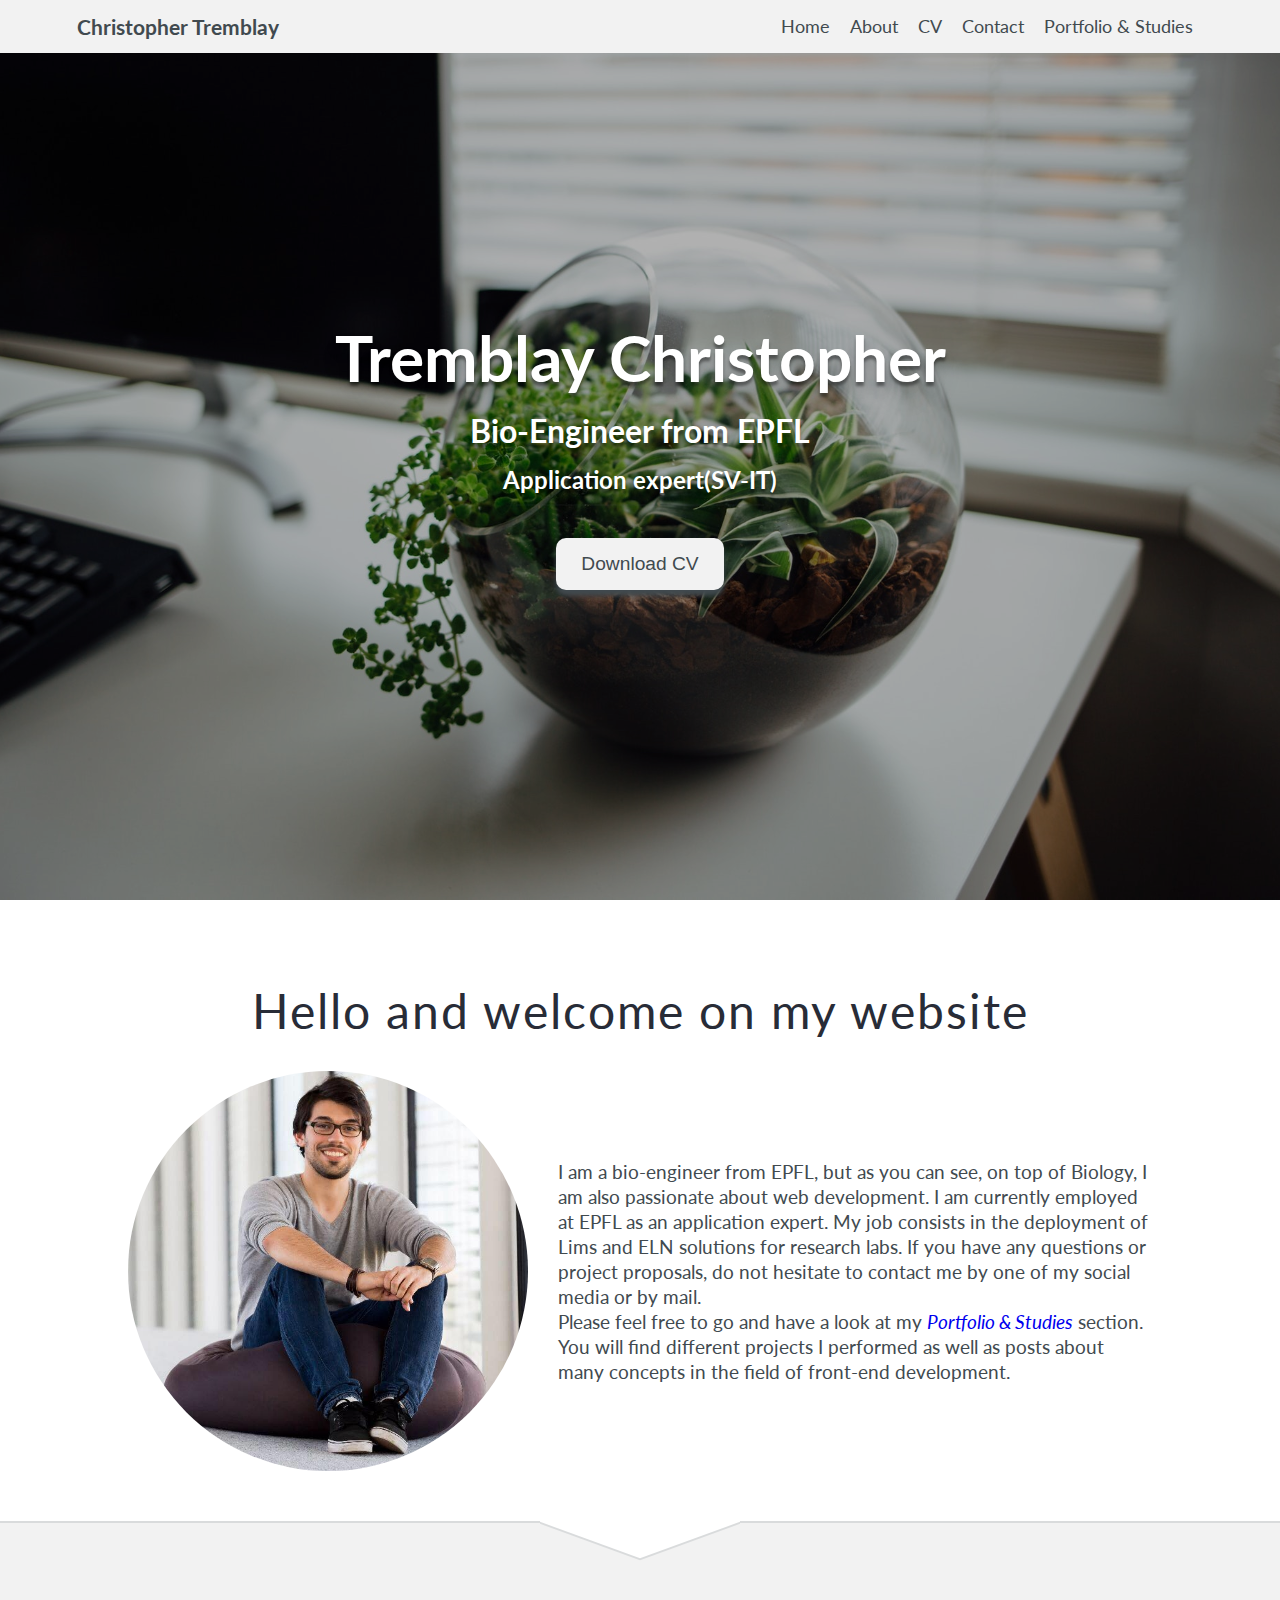
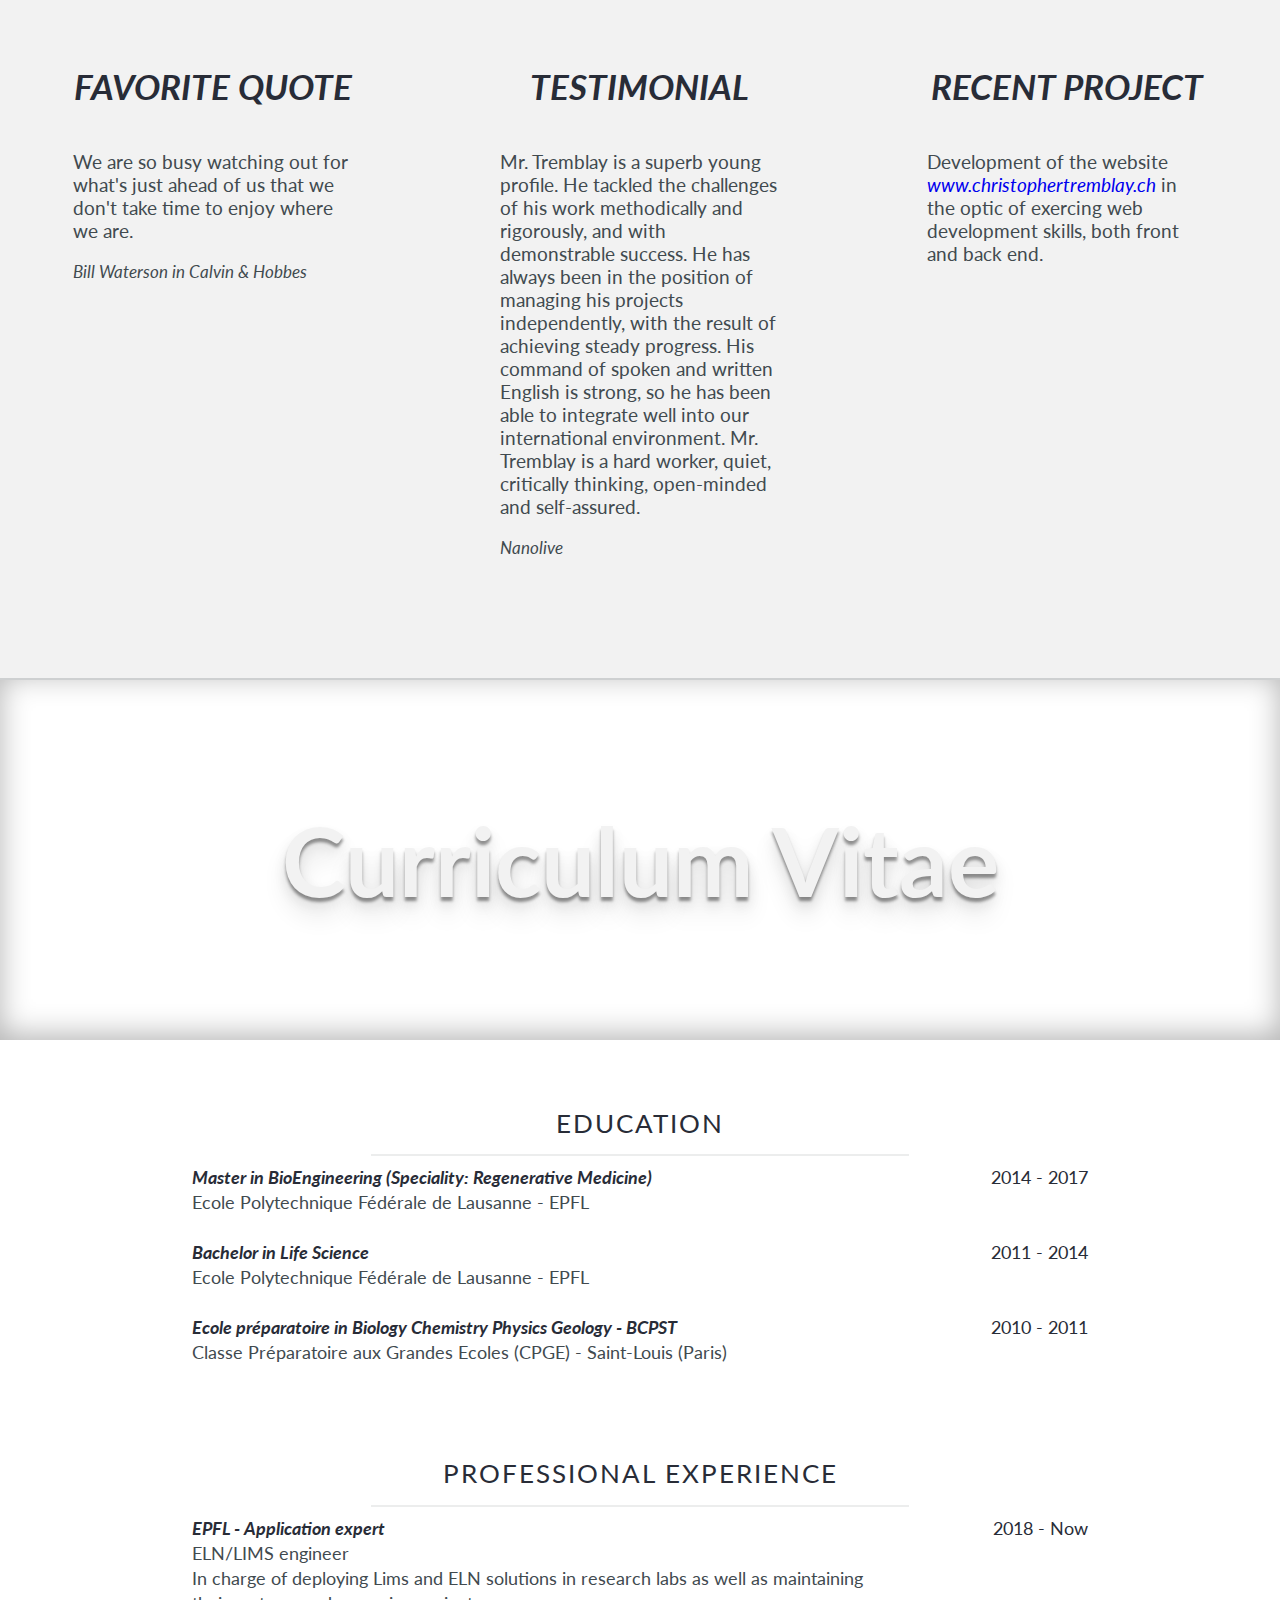
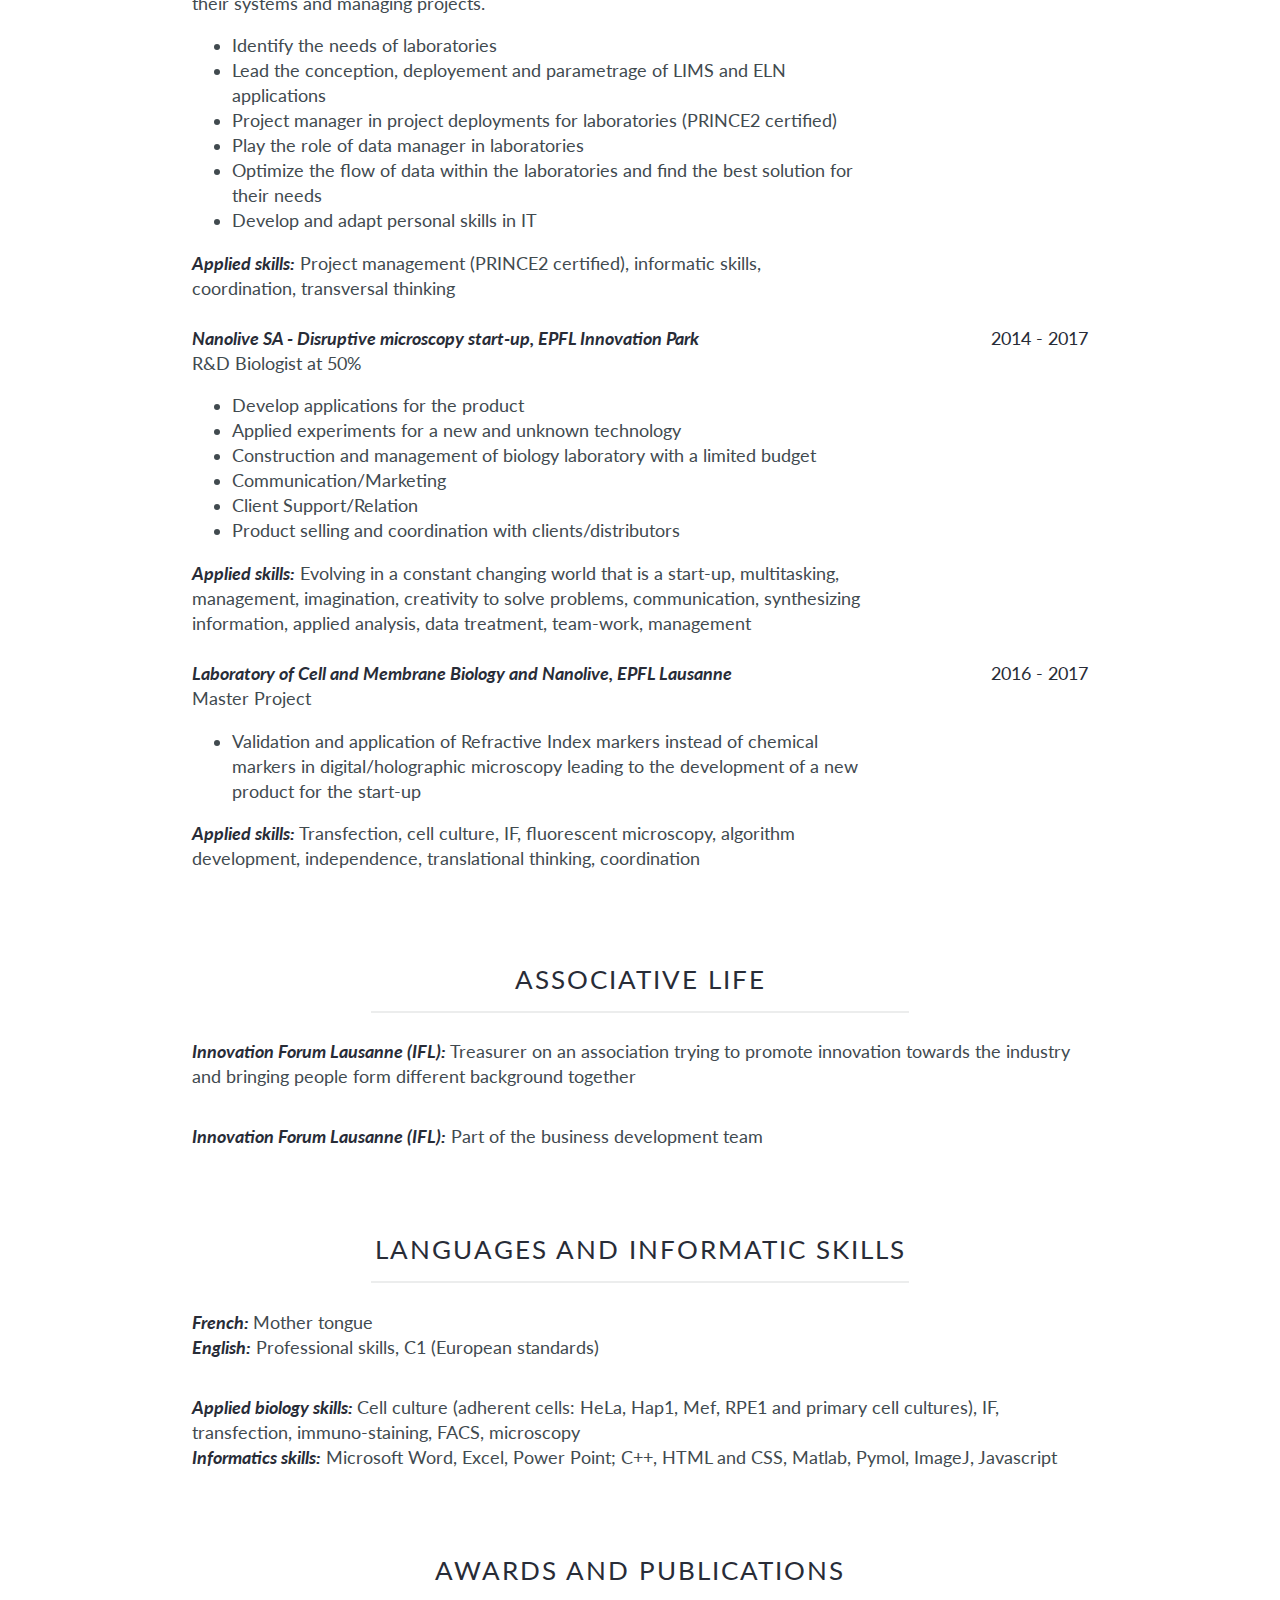
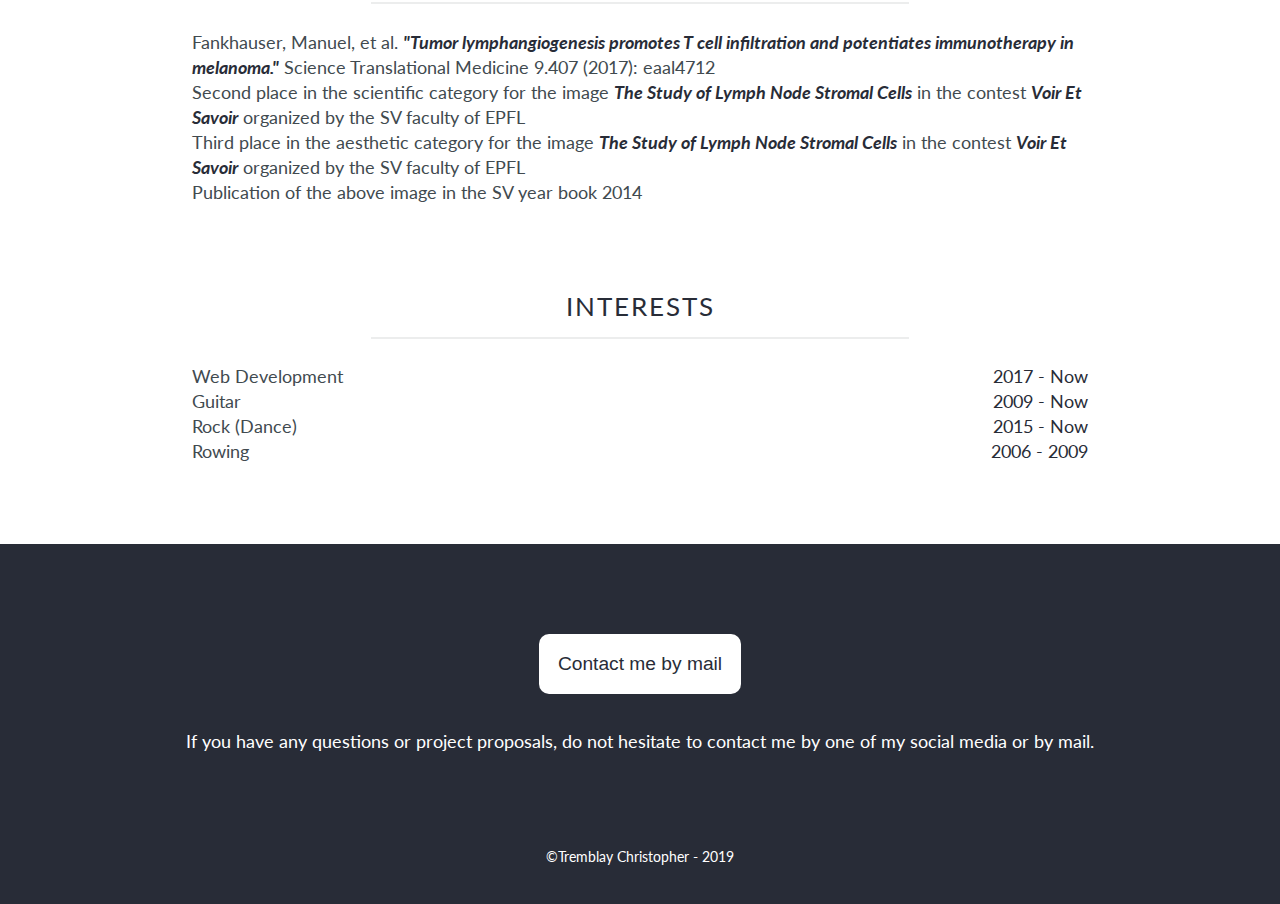
<file: index.html>
<!DOCTYPE html>
<html>
<head>
	<meta name="viewport" content="width=device-width, initial-scale=1">
    <title>Christopher Tremblay</title>
    <link rel="icon" type="image/gif/png" href="assets/images/ct.png">
    <link rel="stylesheet" type="text/css" href="assets/css/header.css">
    <link rel="stylesheet" type="text/css" href="assets/css/index.css">
    <link rel="stylesheet" type="text/css" href="assets/css/footer.css">
    <link href="https://fonts.googleapis.com/css?family=Lato:400,700" rel="stylesheet">
    <link rel="stylesheet" href="https://use.fontawesome.com/releases/v5.2.0/css/all.css" integrity="sha384-hWVjflwFxL6sNzntih27bfxkr27PmbbK/iSvJ+a4+0owXq79v+lsFkW54bOGbiDQ" crossorigin="anonymous">
</head>

<body>
	<header>
		<h2><a class="navLinks" href="#home">Christopher Tremblay</a></h2>
		<nav>
			<ul>
				<li><a class="navLinks" href="#home">Home</a></li>
				<li><a class="navLinks" href="#about">About</a></li>
				<li><a class="navLinks" href="#CV">CV</a></li>
				<li><a class="navLinks" href="#contact">Contact</a></li>
				<li><a class="navLinks" href="#">Portfolio &#38; Studies</a></li>
			</ul>
		</nav>
	</header>

	<section id="home" class="hero">
		<div class="presentation containerColumns" style="background-image:url(assets/images/home_photo.jpg);">
			<div class="presentationText">
				<h1>Tremblay Christopher</h1>
				<h2>Bio-Engineer from EPFL</h2>
				<h4>Application expert(SV-IT)</h4>
				<hr>
			</div>
			<form method="get" action="assets/CV/cv_christopher_tremblay.pdf">
				<button type="submit">Download CV</button>
			</form>
		</div>
	</section>

	<section id="about" class="welcomeMessage sectionText">
		<h1>Hello and welcome on my website</h1>
		<div class="bioPresentation">
			<div class="bioPicture"> </div>
			<p class="bioText">
				I am a bio-engineer from EPFL, but as you can see, on top of Biology, I am also passionate about web development. I am currently employed at EPFL as an application expert. My job consists in the deployment of Lims and ELN solutions for research labs. If you have any questions or project proposals, do not hesitate to contact me by one of my social media or by mail.<br/>
				Please feel free to go and have a look at my <a href="#">Portfolio &#38; Studies</a> section. You will find different projects I performed as well as posts about many concepts in the field of front-end development.
			</p>
		</div>
	</section>

	<section class="wrapperTFA sectionText">
		<div class="TFA favoriteQuote">
			<h1>Favorite quote</h1>
			<p>We are so busy watching out for what's just ahead of us that we don't take time to enjoy where we are.</p>
			<span class="author">Bill Waterson in Calvin &amp; Hobbes</span>
		</div>

		<div class="TFA testimonial">
			<h1>Testimonial</h1>
			<p>Mr. Tremblay is a superb young profile. He tackled the challenges of his work methodically and rigorously, and with demonstrable success. He has always been in the position of managing his projects independently, with the result of achieving steady progress. His command of spoken and written English is strong, so he has been able to integrate well into our international environment. Mr. Tremblay is a hard worker, quiet, critically thinking, open-minded and self-assured.</p>
			<span class="author">Nanolive</span>
		</div>

		<div class="TFA recentProject">
			<h1>Recent project</h1>
			<p>Development of the website <a href="http://www.christophertremblay.ch">www.christophertremblay.ch</a> in the optic of exercing web development skills, both front and back end.</p>
		</div>
	</section>

	<section id="CV" class="wrapperCV">
		<div class="headerCV"> 
			<div class="CV_header"><h1>Curriculum Vitae</h1></div>
		</div>

		<div class="CV_section">
			<h1>EDUCATION</h1>
			<hr>
			<div class="CV_wrapperTimeline">
				<div class="timeline">
					<p>
					<span class="emphasizeCV">Master in BioEngineering (Speciality: Regenerative Medicine)</span><br/>
					Ecole Polytechnique F&eacute;d&eacute;rale de Lausanne - EPFL
					</p>
					<div class="CV_date">
						2014 - 2017
					</div>
				</div>
				<div class="timeline">
					<p>
					<span class="emphasizeCV">Bachelor in Life Science</span><br/>
					Ecole Polytechnique F&eacute;d&eacute;rale de Lausanne - EPFL
					</p>
					<div class="CV_date">
						2011 - 2014
					</div>
				</div>
				<div class="timeline">
					<p>
					<span class="emphasizeCV">Ecole pr&eacute;paratoire in Biology Chemistry Physics Geology - BCPST</span><br/>
					Classe Pr&eacute;paratoire aux Grandes Ecoles (CPGE) - Saint-Louis (Paris)
					</p>
					<div class="CV_date">
						2010 - 2011
					</div>
				</div>
			</div>
		</div>

		<div class="CV_section">
			<h1>PROFESSIONAL EXPERIENCE</h1>
			<hr>
			<div class="CV_wrapperTimeline">
				<div class="timeline">
					<div class="professionalExperience">
						<p>
						<span class="emphasizeCV">EPFL - Application expert</span><br/>
						ELN/LIMS engineer
						</p>
						<p>In charge of deploying Lims and ELN solutions in research labs as well as maintaining their systems and managing projects.</p>
						<ul>
							<li>Identify the needs of laboratories</li>
							<li>Lead the conception, deployement and parametrage of LIMS and ELN applications</li>
							<li>Project manager in project deployments for laboratories (PRINCE2 certified)</li>
							<li>Play the role of data manager in laboratories</li>
							<li>Optimize the flow of data within the laboratories and find the best solution for their needs</li>
							<li>Develop and adapt personal skills in IT</li>
						</ul>
						<p><span class="emphasizeCV">Applied skills:</span> Project management (PRINCE2 certified), informatic skills, coordination, transversal thinking</p>
					</div>
					<div class="CV_date">
						2018 - Now
					</div>
				</div>
				<div class="timeline">
					<div class="professionalExperience">
						<p>
						<span class="emphasizeCV">Nanolive SA - Disruptive microscopy start-up, EPFL Innovation Park </span><br/>
						R&amp;D Biologist at 50%
						</p>
						<ul>
							<li>Develop applications for the product</li>
							<li>Applied experiments for a new and unknown technology</li>
							<li>Construction and management of biology laboratory with a limited budget</li>
							<li>Communication/Marketing</li>
							<li>Client Support/Relation</li>
							<li>Product selling and coordination with clients/distributors</li>
						</ul>
						<p><span class="emphasizeCV">Applied skills:</span> Evolving in a constant changing world that is a start-up, multitasking, management, imagination, creativity to solve problems, communication, synthesizing information, applied analysis, data treatment, team-work, management</p>
					</div>	
					<div class="CV_date">
						2014 - 2017
					</div>
				</div>
				<div class="timeline">
					<div class="professionalExperience">
						<p>
						<span class="emphasizeCV">Laboratory of Cell and Membrane Biology and Nanolive, EPFL Lausanne</span><br/>
						Master Project
						</p>
						<ul>
							<li>Validation and application of Refractive Index markers instead of chemical markers in digital/holographic microscopy leading to the development of a new product for the start-up</li>
						</ul>
						<p><span class="emphasizeCV">Applied skills:</span> Transfection, cell culture, IF, fluorescent microscopy, algorithm development, independence, translational thinking, coordination</p>
					</div>	
					<div class="CV_date">
						2016 - 2017
					</div>
				</div>
			</div>
		</div>

		<div class="CV_section">
			<h1>ASSOCIATIVE LIFE</h1>
			<hr>
			<p><span class="emphasizeCV">Innovation Forum Lausanne (IFL):</span> Treasurer on an association trying to promote innovation towards the industry and bringing people form different background together</p>
			<p><span class="emphasizeCV">Innovation Forum Lausanne (IFL):</span> Part of the business development team</p>
		</div>

		<div class="CV_section">
			<h1>LANGUAGES AND INFORMATIC SKILLS</h1>
			<hr>
			<p><span class="emphasizeCV">French: </span> Mother tongue<br>
			<span class="emphasizeCV">English:</span> Professional skills, C1 (European standards)</p>

			<p><span class="emphasizeCV">Applied biology skills: </span> Cell culture (adherent cells: HeLa, Hap1, Mef, RPE1 and primary cell cultures), IF, transfection, immuno-staining, FACS, microscopy<br>
			<span class="emphasizeCV">Informatics skills:</span> Microsoft Word, Excel, Power Point; C++, HTML and CSS, Matlab, Pymol, ImageJ, Javascript</p>
		</div>

		<div class="CV_section">
			<h1>AWARDS AND PUBLICATIONS</h1>
			<hr>
			<p>Fankhauser, Manuel, et al. <span class="emphasizeCV">"Tumor lymphangiogenesis promotes T cell infiltration and potentiates immunotherapy in melanoma."</span> Science Translational Medicine 9.407 (2017): eaal4712<br>
			Second place in the scientific category for the image <span class="emphasizeCV">The Study of Lymph Node Stromal Cells</span> in the contest <span class="emphasizeCV">Voir Et Savoir</span> organized by the SV faculty of EPFL<br>
			Third place in the aesthetic category for the image <span class="emphasizeCV">The Study of Lymph Node Stromal Cells</span> in the contest <span class="emphasizeCV">Voir Et Savoir</span> organized by the SV faculty of EPFL<br>
			Publication of the above image in the SV year book 2014</p>
		</div>

		<div class="CV_section interests">
			<h1>INTERESTS</h1>
			<hr>
			<div class="CV_wrapperTimeline">
				<div class="timeline">
					<p>Web Development</p>
					<div class="CV_date">
						2017 - Now
					</div>
				</div>
				<div class="timeline">
					<p>Guitar</p>
					<div class="CV_date">
						2009 - Now
					</div>
				</div>
				<div class="timeline">
					<p>Rock (Dance)</p>
					<div class="CV_date">
						2015 - Now
					</div>
				</div>
				<div class="timeline">
					<p>Rowing</p>
					<div class="CV_date">
						2006 - 2009
					</div>
				</div>
			</div>
		</div>
	</section>

	<footer id="contact">
		<button class="footer__button"><a href="mailto:tremblay.christo@gmail.com">Contact me by mail</a></button>
		<p>If you have any questions or project proposals, do not hesitate to contact me by one of my social media or by mail.</p>
		<ul class="socialMedia__list">
			<a href="https://www.facebook.com/tremblay.christopher"><i class="fab fa-facebook-square"></i></a>
            <a href="https://twitter.com/Norphael"><i class="fab fa-twitter-square"></i></a>
            <a href="https://www.linkedin.com/in/christopher-tremblay/"><i class="fab fa-linkedin"></i></a>
            <a href="https://plus.google.com/u/0/116621820022566205059"><i class="fab fa-google-plus-square"></i></a>
		</ul>
		<p class="footer__copyright">&copy;Tremblay Christopher - 2019</p>
	</footer>
</body>
</file>
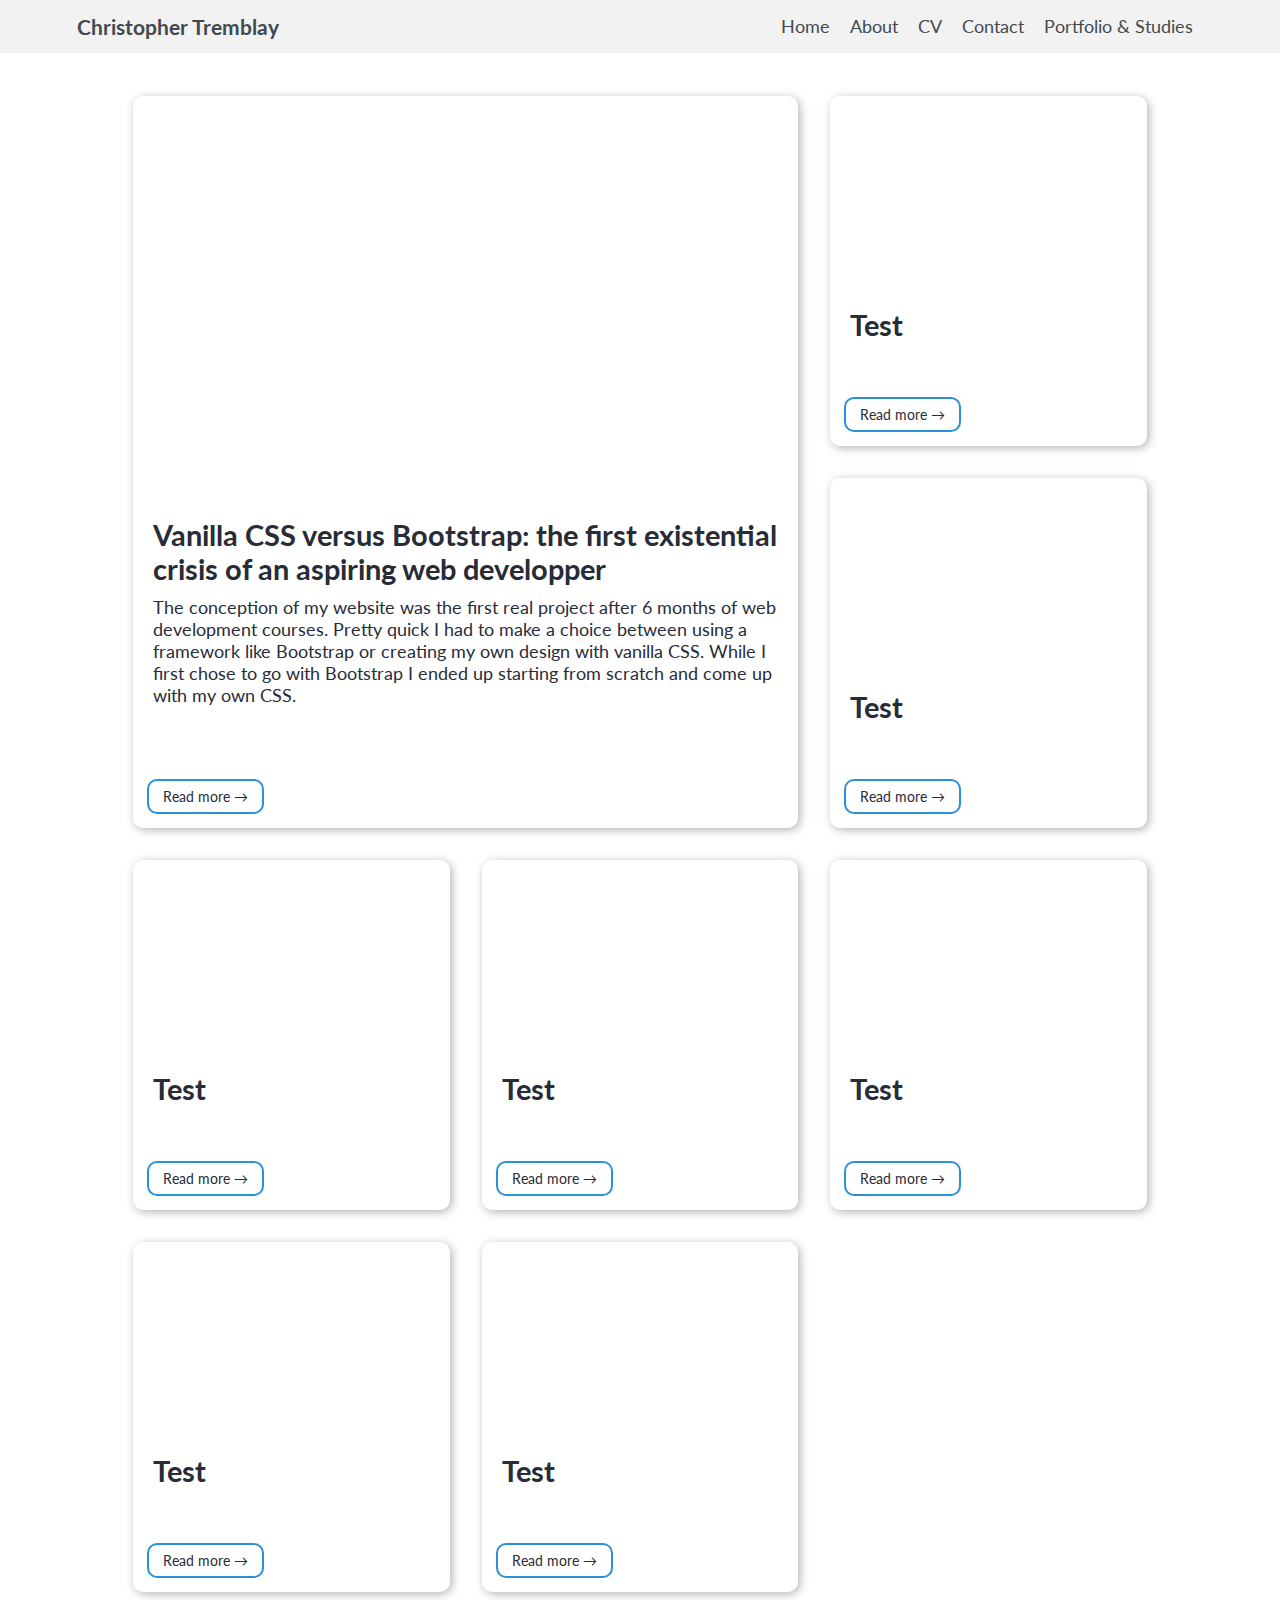
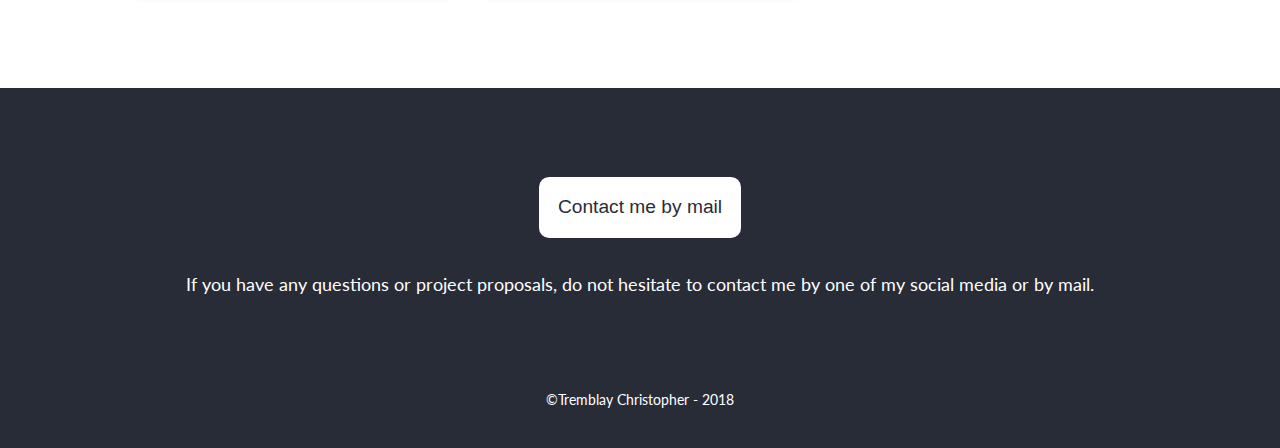
<file: PortfolioStudies/landingPortfolioStudies.html>
<!DOCTYPE html>
<html>
<head>
	<meta name="viewport" content="width=device-width, initial-scale=1">
    <title>Christopher Tremblay - Portfolio/Studies</title>
    <link rel="icon" type="image/gif/png" href="../assets/images/ct.png">
    <link rel="stylesheet" type="text/css" href="../assets/css/header.css">
    <link rel="stylesheet" type="text/css" href="../assets/css/portfolioStudies.css">
    <link rel="stylesheet" type="text/css" href="../assets/css/footer.css">
    <link href="https://fonts.googleapis.com/css?family=Lato:400,700" rel="stylesheet">
    <link rel="stylesheet" href="https://use.fontawesome.com/releases/v5.2.0/css/all.css" integrity="sha384-hWVjflwFxL6sNzntih27bfxkr27PmbbK/iSvJ+a4+0owXq79v+lsFkW54bOGbiDQ" crossorigin="anonymous">
</head>

<body>
	<header>
		<h2><a class="navLinks" href="../index.html#home">Christopher Tremblay</a></h2>
		<nav>
			<ul>
				<li><a class="navLinks" href="../index.html#home">Home</a></li>
				<li><a class="navLinks" href="../index.html#about">About</a></li>
				<li><a class="navLinks" href="../index.html#CV">CV</a></li>
				<li><a class="navLinks" href="../index.html#contact">Contact</a></li>
				<li><a class="navLinks" href="PortfolioStudies/landingPortfolioStudies.html">Portfolio &#38; Studies</a></li>
			</ul>
		</nav>
	</header>


	<div class="wrapper-hero">
		<section class="hero">
			<article class="hero__first">
				<div class="card">
					<a href="#"><div class="card__image"></div></a>
					<div class="card__description">
						<h1 class="card__title">Vanilla CSS versus Bootstrap: the first existential crisis of an aspiring web developper</h1>
						<p class="card__short">The conception of my website was the first real project after 6 months of web development courses. Pretty quick I had to make a choice between using a framework like Bootstrap or creating my own design with vanilla CSS. While I first chose to go with Bootstrap I ended up starting from scratch and come up with my own CSS.</p>
						<a href = "#">Read more &rarr;</a>
					</div>
				</div>
			</article>
			<article class="hero__second">
				<div class="card">
					<a href="#"><div class="card__image"></div></a>
					<div class="card__description">
						<h1 class="card__title">Test</h1>
						<p class="card__short">Second</p>
						<a href = "#">Read more &rarr;</a>
					</div>
				</div>
			</article>
			<article class="hero__third">
				<div class="card">
					<a href="#"><div class="card__image"></div></a>
					<div class="card__description">
						<h1 class="card__title">Test</h1>
						<p class="card__short">Third</p>
						<a href = "#">Read more &rarr;</a>
					</div>
				</div>
			</article>
		</section>

		<section class="olderPosts">
			<article class="olderPosts__normal">
				<div class="card">
					<a href="#"><div class="card__image"></div></a>
					<div class="card__description">
						<h1 class="card__title">Test</h1>
						<p class="card__short">Blabla</p>
						<a href = "#">Read more &rarr;</a>
					</div>
				</div>
			</article>
			<article class="olderPosts__normal">
				<div class="card">
					<a href="#"><div class="card__image"></div></a>
					<div class="card__description">
						<h1 class="card__title">Test</h1>
						<p class="card__short">Blabla</p>
						<a href = "#">Read more &rarr;</a>
					</div>
				</div>
			</article>
			<article class="olderPosts__normal">
				<div class="card">
					<a href="#"><div class="card__image"></div></a>
					<div class="card__description">
						<h1 class="card__title">Test</h1>
						<p class="card__short">Blabla</p>
						<a href = "#">Read more &rarr;</a>
					</div>
				</div>
			</article>
			<article class="olderPosts__normal">
				<div class="card">
					<a href="#"><div class="card__image"></div></a>
					<div class="card__description">
						<h1 class="card__title">Test</h1>
						<p class="card__short">Blabla</p>
						<a href = "#">Read more &rarr;</a>
					</div>
				</div>
			</article>
			<article class="olderPosts__normal">
				<div class="card">
					<a href="#"><div class="card__image"></div></a>
					<div class="card__description">
						<h1 class="card__title">Test</h1>
						<p class="card__short">Blabla</p>
						<a href = "#">Read more &rarr;</a>
					</div>
				</div>
			</article>
		</section>
	</div>

	<footer id="contact">
		<button class="footer__button"><a href="mailto:tremblay.christo@gmail.com">Contact me by mail</a></button>
		<p>If you have any questions or project proposals, do not hesitate to contact me by one of my social media or by mail.</p>
		<ul class="socialMedia__list">
			<a href="https://www.facebook.com/tremblay.christopher"><i class="fab fa-facebook-square"></i></a>
            <a href="https://twitter.com/Norphael"><i class="fab fa-twitter-square"></i></a>
            <a href="https://www.linkedin.com/in/christopher-tremblay/"><i class="fab fa-linkedin"></i></a>
            <a href="https://plus.google.com/u/0/116621820022566205059"><i class="fab fa-google-plus-square"></i></a>
		</ul>
		<p class="footer__copyright">&copy;Tremblay Christopher - 2018</p>
	</footer>
</body>
</file>
<file: assets/css/header.css>
* {
	box-sizing: border-box;
}

html{
	scroll-behavior: smooth;
}

body {
	font-family: lato;
	color: var(--clr-dark);
	font-size: var(--fs-medium);
	margin: 0;
	padding: 0;
	min-height: 100vh;
	display:-webkit-box;
	display:-ms-flexbox;
	display:flex;
	-webkit-box-orient: vertical;
	-webkit-box-direction: normal;
	    -ms-flex-direction: column;
	        flex-direction: column;
	-webkit-box-sizing: border-box;
	        box-sizing: border-box;
	overflow-x: hidden;
}

/* NAVIGATION BAR */
header {
	/* Positioning on top of the page */
	position: fixed;
	top: 0;
	left: 0;
	width: 100%;
	color: #414a4f;
	background-color:var(--clr-bg);
	z-index:100;
	/* Flexbox definition */
	display: -webkit-box;
	display: -ms-flexbox;
	display: flex;
	-webkit-box-align: center;
	    -ms-flex-align: center;
	        align-items: center;
	-webkit-box-pack: justify;
	    -ms-flex-pack: justify;
	        justify-content: space-between;
}

header h2 {
	padding-left: 6%;
	margin: 0;
	font-size: 1.3em;

	/* Avoid h2 to break onto 2 lines sometimes which is not great to look at */
	white-space: nowrap;
}

nav {
	/* Same padding as the h2 to be centered */
	padding-right: 6%;
}

nav ul {
	/* Flexbox setting */
	display: -webkit-box;
	display: -ms-flexbox;
	display: flex;
}

nav li {
	/* Put some space between the different sections */
	margin-left: 10px;
	margin-right:10px;
	font-size: 1.1em;

	/* Prevent Portfolio & Studies to break onto two lines */
	white-space: nowrap;
	list-style: none;
}

.navLinks {
	text-decoration: none;
	color: #414a4f;
}

.navLinks:visited {
	color: #414a4f;
}

@media all and (max-width: 680px){
	header{
		/* Convert navbar in columns */
		-webkit-box-orient: vertical;
		-webkit-box-direction: normal;
		    -ms-flex-direction: column;
		        flex-direction: column;
		position: absolute;
	}
	nav{
		padding: 0;
		margin: 0;
		width: 80%;

		/* Display flex to center the new line */
		display: -webkit-box;
		display: -ms-flexbox;
		display: flex;
		-webkit-box-pack: center;
		    -ms-flex-pack: center;
		        justify-content: center;
		-webkit-box-align: center;
		    -ms-flex-align: center;
		        align-items: center;
	}
	nav ul{
		padding: 0;
		margin-top: 5px;
		/* Allows to wrap the different categories if the screen is really small */
		-ms-flex-wrap: wrap;
		    flex-wrap: wrap;
		/* If it wraps, at least center the elements that were wrapped */
		-webkit-box-pack: center;
		    -ms-flex-pack: center;
		        justify-content: center;
		-webkit-box-align: center;
		    -ms-flex-align: center;
		        align-items: center;

		padding-top:5px;
		border-top: 1px solid rgba(65, 74, 79, 0.3) ;
	}
	nav li{
		/* Shrink size of the categories */
		font-size: 1.0em;
		margin-top: 5px;
	}
	header h2{
		/* Shrink size h2 */
		font-size: 1.2em;
		margin: 20px 0px 5px 0px;
	}
}
</file>
<file: assets/css/index.css>
/* GENERAL BODY SETTINGS */
:root {
  --clr-primary: #d9e1e8;
  --clr-secondary: #9baec8;
  --clr-accent: #2b90d9;
  --clr-dark: #282c37;
  --clr-bg: #f2f2f2;

  --card-defaultsize: 350px;
  --fs-large: 18px;
  --fs-medium: 16px;
  --fs-small: 14px;
}


.sectionText{
	padding:50px 0px 50px 0px;
}

section:nth-of-type(2n+3){
	background-color: var(--clr-bg);
}

/* LANDING SECTION */

section.hero{
	height: 100vh;
	/* Allow to position the background image relative to it */
	position: relative;

	display: -webkit-box;

	display: -ms-flexbox;

	display: flex;
}

.hero .presentation{
	/* Position background relative to the section */
	position: absolute;
	/* Whatever the dimension, it will cover the section */
	background-size: cover;
	/* Do no repeat background */
	background-repeat: no-repeat;
	/* Keep the background in the center, otherwise it gets shifted while resizing */
	background-position: center;
	background-color: rgba(0,0,0,0.3);
	background-blend-mode: overlay;
	color: white;
	top: 0;
	left: 0;
	width: 100%;
	height: 100%;
}

.containerColumns{
	display: -webkit-box;
	display: -ms-flexbox;
	display: flex;
	-webkit-box-orient: vertical;
	-webkit-box-direction: normal;
	    -ms-flex-direction: column;
	        flex-direction: column;
	-webkit-box-pack: center;
	    -ms-flex-pack: center;
	        justify-content: center;
	-webkit-box-align: center;
	    -ms-flex-align: center;
	        align-items: center;
}

.presentationText{
	text-align: center;
	text-shadow: 0px 4px 3px rgba(0,0,0,0.4), 0px 8px 13px rgba(0,0,0,0.1), 0px 18px 23px rgba(0,0,0,0.1);
}

.presentationText h1{
	margin: 15px 5px;
	font-size: 4em;
}

.presentationText h2{
	margin: 15px 5px;
	font-size: 2em;
}

.presentationText h4{
	margin: 10px 5px;
	font-size: 1.5em;
}

.presentationText hr{
	width: 40%;
}

.hero button{
	/* General size */
	margin-top: 30px;
	font-size: 1.2em;
	padding: 15px 25px 15px 25px;

	/* Modify borders */
	border: none;
	border-radius: 10px;

	/* Handles button's colors */
	background-color:var(--clr-bg);
	color:#414a4f;

	/*Different set-up for transform and transforms itself */
	-webkit-box-shadow: 0px 6px 5px #414a4f;
	        box-shadow: 0px 6px 5px #414a4f;
	-webkit-transform: translateY(-6px);
	    -ms-transform: translateY(-6px);
	        transform: translateY(-6px);
	-webkit-transition: -webkit-transform 0.2s ease-in, -webkit-box-shadow 0.2s ease-in;
	transition: -webkit-transform 0.2s ease-in, -webkit-box-shadow 0.2s ease-in;
	-o-transition: transform 0.2s ease-in, box-shadow 0.2s ease-in;
	transition: transform 0.2s ease-in, box-shadow 0.2s ease-in;
	transition: transform 0.2s ease-in, box-shadow 0.2s ease-in, -webkit-transform 0.2s ease-in, -webkit-box-shadow 0.2s ease-in;
}

.hero button:hover{
	cursor: pointer;
	-webkit-transform: translateY(-3px);
	    -ms-transform: translateY(-3px);
	        transform: translateY(-3px);
	-webkit-box-shadow: 0px 3px 5px #414a4f;
	        box-shadow: 0px 3px 5px #414a4f;
}

.hero button:active{
	/* Make sure button does not change upon clicking on it */
	border: none;
	border-radius: 10px;
	background-color:var(--clr-bg);
	color:#414a4f;

	/* Handles transform of the button */
	-webkit-transform: translateY(0px);
	    -ms-transform: translateY(0px);
	        transform: translateY(0px);
	-webkit-box-shadow: none;
	        box-shadow: none;
}

.hero button:focus{
	/* Remove the blue border */
	outline: 0;
}

button a{
	/* Delete all links decoration */
	text-decoration: none;
	background-color:var(--clr-bg);
	color:#414a4f;
}

/* Just modify the size of the different headings for lower screens */
@media all and (max-width: 720px){
	.presentationText h1{
		font-size: 3em;
	}

	.presentationText h2{
		font-size: 1.5em;
	}

	.presentationText h4{
		font-size: 1.25em;
	}
}

/* WELCOMING MESSAGE */

section.welcomeMessage{
	min-height: 60vh;
	width:100%;
	color: #414a4f;
	display:-webkit-box;
	display:-ms-flexbox;
	display:flex;
	-webkit-box-orient:vertical;
	-webkit-box-direction:normal;
	    -ms-flex-direction:column;
	        flex-direction:column;
	-ms-flex-pack: distribute;
	    justify-content: space-around;
	-webkit-box-align: center;
	    -ms-flex-align: center;
	        align-items: center;
	border-bottom: 2px solid rgba(65, 74, 79, 0.2);
	position:relative;
}

section.welcomeMessage::before,
section.welcomeMessage::after{
	content:'';
	position:absolute;
	width:100px;
	height:100px;
	background-color: white;
	z-index: 10;
	bottom: -1.268em;
	border-bottom: 2px solid rgba(65, 74, 79, 0.2);
}

section.welcomeMessage::before{
	right:50%;
	-webkit-transform: skew(0, 20deg);
	    -ms-transform: skew(0, 20deg);
	        transform: skew(0, 20deg);
}

section.welcomeMessage::after{
	left:50%;
	-webkit-transform: skew(0, -20deg);
	    -ms-transform: skew(0, -20deg);
	        transform: skew(0, -20deg);
}


.welcomeMessage h1{
	font-size: 3em;
	text-align: center;
	font-weight: normal;
	letter-spacing: 2px;
	color: var(--clr-dark);
}

.bioPresentation{
	display: -webkit-box;
	display: -ms-flexbox;
	display: flex;
	width: 80%;
	line-height: 25px;
	-webkit-box-pack: justify;
	    -ms-flex-pack: justify;
	        justify-content: space-between;
	-webkit-box-align: center;
	    -ms-flex-align: center;
	        align-items: center;
}

.bioPicture{
	width: 400px;
	height: 400px;
	background-image: url("../images/ct.jpg");
	border-radius:500px;
	/* Whatever the dimension, it will cover the section */
	background-size: cover;
	/* Do no repeat background */
	background-repeat: no-repeat;
	/* Keep the background in the center, otherwise it gets shifted while resizing */
	background-position: center;
	-ms-flex-negative:0;
	    flex-shrink:0;
}

.bioText{
	-ms-flex-preferred-size: 60%;
	    flex-basis: 60%;
	font-size: 1.2em;
	margin-left: 30px;
	z-index:15;
}

.bioText a,
.recentProject a {
	text-decoration: none;
	font-style: italic;
}

.bioText a:visited,
.recentProject a:visited {
	color: #414a4f;
}

.bioText a:hover,
.recentProject a:hover {
	color: #1b53ad;
	text-decoration: underline;
}

@media all and (max-width: 1000px){
	.bioPicture{
		width: 300px;
		height: 300px;
	}
	.bioText{
		font-size: 1.1em;
	}
}

@media all and (max-width: 1000px) and (min-width:800px){
	.welcomeMessage h1{
		font-size: 2.5em;
	}

	.bioPicture{
		width: 300px;
		height: 300px;
	}

	.bioText{
		font-size: 1.1em;
	}
}

@media all and (max-width: 800px){
	.welcomeMessage h1{
		margin: 0px 10px 20px 10px;
		font-size: 2em;
	}

	.bioPresentation{
		-webkit-box-orient: vertical;
		-webkit-box-direction: normal;
		    -ms-flex-direction: column;
		        flex-direction: column;
	}

	.bioText{
		margin: 30px 0px 0px 0px;
	}
}

/* TESTIMONIAL/FAVORITE QUOTE/RECENT PROJECT */

.wrapperTFA{
	padding: 100px 0px 100px 0px;
	display: -webkit-box;
	display: -ms-flexbox;
	display: flex;
	-ms-flex-pack: distribute;
	    justify-content: space-around;
	border-bottom: 2px solid rgba(65, 74, 79, 0.2);
}

.TFA{
	display: -webkit-box;
	display: -ms-flexbox;
	display: flex;
	-webkit-box-orient: vertical;
	-webkit-box-direction: normal;
	    -ms-flex-direction: column;
	        flex-direction: column;
	color: #414a4f;
	-ms-flex-preferred-size: 25%;
	    flex-basis: 25%;
	font-size: 1.2em;
	padding: 20px;
	-webkit-transition: background-color 0.5s cubic-bezier(0.68, -0.55, 0.265, 1.55), 
				-webkit-transform 0.5s cubic-bezier(0.68, -0.55, 0.265, 1.55), 
				-webkit-box-shadow 0.5s cubic-bezier(0.68, -0.55, 0.265, 1.55);
	transition: background-color 0.5s cubic-bezier(0.68, -0.55, 0.265, 1.55), 
				-webkit-transform 0.5s cubic-bezier(0.68, -0.55, 0.265, 1.55), 
				-webkit-box-shadow 0.5s cubic-bezier(0.68, -0.55, 0.265, 1.55);
	-o-transition: transform 0.5s cubic-bezier(0.68, -0.55, 0.265, 1.55), 
				box-shadow 0.5s cubic-bezier(0.68, -0.55, 0.265, 1.55),
				background-color 0.5s cubic-bezier(0.68, -0.55, 0.265, 1.55);
	transition: transform 0.5s cubic-bezier(0.68, -0.55, 0.265, 1.55), 
				box-shadow 0.5s cubic-bezier(0.68, -0.55, 0.265, 1.55),
				background-color 0.5s cubic-bezier(0.68, -0.55, 0.265, 1.55);
	transition: transform 0.5s cubic-bezier(0.68, -0.55, 0.265, 1.55), 
				box-shadow 0.5s cubic-bezier(0.68, -0.55, 0.265, 1.55),
				background-color 0.5s cubic-bezier(0.68, -0.55, 0.265, 1.55), 
				-webkit-transform 0.5s cubic-bezier(0.68, -0.55, 0.265, 1.55), 
				-webkit-box-shadow 0.5s cubic-bezier(0.68, -0.55, 0.265, 1.55);
}

.TFA:hover{
	-webkit-transform: translate(10px, -10px);
	    -ms-transform: translate(10px, -10px);
	        transform: translate(10px, -10px);
	-webkit-box-shadow: -3px 3px 20px rgba(65, 74, 79, 0.2) ;
	        box-shadow: -3px 3px 20px rgba(65, 74, 79, 0.2) ;
	background-color: rgb(254, 254, 254);
}

.TFA h1{
	white-space: nowrap;
	text-align: center;
	font-size: 1.8em;
	font-style: italic;
	text-transform: uppercase;
	color: var(--clr-dark);
}

.TFA .author{
	font-style: italic;
	font-size: 0.9em;
}

@media all and (max-width: 1000px) and (min-width:800px){
	.wrapperTFA{
		-ms-flex-wrap: wrap;
		    flex-wrap: wrap;
		-webkit-box-align: center;
		    -ms-flex-align: center;
		        align-items: center;
	}

	.testimonial{
		-webkit-box-ordinal-group: 0;
		    -ms-flex-order: -1;
		        order: -1;
		-ms-flex-preferred-size: 80%;
		    flex-basis: 80%;
	}
}

@media all and (max-width: 800px){
	.wrapperTFA{
		-ms-flex-wrap: nowrap;
		    flex-wrap: nowrap;
	}

	.TFA{
		margin: 20px 30px 20px 30px;
		width: 80%;
		font-size: 1.1em;
	}

	.testimonial{
		-webkit-box-ordinal-group: 0;
		    -ms-flex-order: -1;
		        order: -1;
	}

	.wrapperTFA{
		-webkit-box-orient: vertical;
		-webkit-box-direction: normal;
		    -ms-flex-direction: column;
		        flex-direction: column;
		-webkit-box-align: center;
		    -ms-flex-align: center;
		        align-items: center;
	}
}

/* CURRICULUM VITAE SECTION */

.wrapperCV{
	padding-top: 0;
	position: relative;
	display: -webkit-box;
	display: -ms-flexbox;
	display: flex;
	-webkit-box-orient: vertical;
	-webkit-box-direction: normal;
	    -ms-flex-direction: column;
	        flex-direction: column;
	-webkit-box-align: center;
	    -ms-flex-align: center;
	        align-items: center;
	color: #414a4f;
	margin-bottom: 5em;
}

.headerCV{
	background-image: url("../images/cv_photo.jpg");
	height: 40vh;
	width: 100%;
	/* Position background relative to the section */

	/* Whatever the dimension, it will cover the section */
	background-size: cover;
	/* Do no repeat background */
	background-repeat: no-repeat;
	/* Keep the background in the center, otherwise it gets shifted while resizing */
	background-position: center;

	background-attachment: fixed;
	box-shadow: inset 0 -5px 30px rgba(0,0,0,0.3);
	display:-webkit-box;
	display:-ms-flexbox;
	display:flex;
	-webkit-box-pack: center;
	    -ms-flex-pack: center;
	        justify-content: center;
	-webkit-box-align: center;
	    -ms-flex-align: center;
	        align-items: center;
}

.CV_header{
	position: absolute;
	text-shadow: 0px 4px 3px rgba(0,0,0,0.4), 0px 8px 13px rgba(0,0,0,0.1), 0px 18px 23px rgba(0,0,0,0.1);
	font-size: 3em;
	color: #f2f2f2;
	text-align: center;
}

.CV_section{
	display: -webkit-box;
	display: -ms-flexbox;
	display: flex;
	-webkit-box-orient: vertical;
	-webkit-box-direction: normal;
	    -ms-flex-direction: column;
	        flex-direction: column;
	line-height: 25px;
	font-size: 1.1em;
}

.CV_section{
	margin-top:50px;
	width: 70%;
}

.timeline{
	display: -webkit-box;
	display: -ms-flexbox;
	display: flex;
	-webkit-box-pack: justify;
	    -ms-flex-pack: justify;
	        justify-content: space-between;
	-webkit-box-align: stretch;
	    -ms-flex-align: stretch;
	        align-items: stretch;
}

.timeline p, .professionalExperience{
	margin-top: 0;
	margin-bottom: 25px;
	width: 75%;
}

.professionalExperience p{
	width: 100%;
	margin-bottom:0;
}
.CV_date{
	color: var(--clr-dark);
	width: 20%;
	text-align: right;
}

.interests p{
	margin-bottom: 0;
}

hr{
	border: 1px solid  rgba(65, 74, 79, 0.1) ;
	width: 60%;
}

.interests hr{
	margin-bottom: 25px;
}

.CV_section h1{
	color: var(--clr-dark);
	text-align: center;
	margin-bottom:8px;
	font-weight: normal;
	font-size: 1.5em;
	letter-spacing: 2px;
	line-height: 30px;
}

.emphasizeCV{
	color: var(--clr-dark);
	font-weight: bold;
	font-style: italic; 
}

@media all and (max-width: 1000px){
	.CV_date{
		-webkit-box-ordinal-group: 0;
		    -ms-flex-order: -1;
		        order: -1;
		text-align: left;
		-ms-flex-item-align: center;
		    -ms-grid-row-align: center;
		    align-self: center;
		font-size: 1.2em;
		margin-bottom: 10px;
		letter-spacing: 2px;
		width: 100%;
		text-align: center;
	}

	.CV_section{
		width: 90%;
		font-size: 1em;
		line-height: 20px;
		padding: 0px 30px 0px 30px;
	}

	.timeline{
		-webkit-box-orient: vertical;
		-webkit-box-direction: normal;
		    -ms-flex-direction: column;
		        flex-direction: column;
		width: 100%;
	}
	.timeline p, .professionalExperience{
		width: 100%;
	}

	.interests .timeline{
		-webkit-box-orient:horizontal;
		-webkit-box-direction:normal;
		    -ms-flex-direction:row;
		        flex-direction:row;
		-ms-flex-pack: distribute;
		    justify-content: space-around;
	}

	.interests .CV_date{
		-webkit-box-ordinal-group:3;
		    -ms-flex-order:2;
		        order:2;
		font-size: 1em;
		margin-bottom: 0px;
		letter-spacing: normal;
		width: 50%;
		text-align: right;
	}

	.CV_section hr{
		margin-bottom: 20px;
	}
}
</file>
<file: assets/css/footer.css>
/* FOOTER */

footer{
	min-height: 40vh;
	width: 100%;
	padding-top: 4em;
	display: -webkit-box;
	display: -ms-flexbox;
	display: flex;
	-webkit-box-orient: vertical;
	-webkit-box-direction: normal;
	    -ms-flex-direction: column;
	        flex-direction: column;
	color: white;
	background-color: var(--clr-dark);

	-webkit-box-pack: center;

	    -ms-flex-pack: center;

	        justify-content: center;
	-webkit-box-align: center;
	    -ms-flex-align: center;
	        align-items: center;
}

footer button{
	padding: 1em;
	border-radius: 10px;
	border: none;
	font-size: 1.2em;
	background-color: white;
	margin-bottom: 1em;
	color: var(--clr-dark);
}

footer button:active{
	/* Make sure button does not change upon clicking on it */
	border: none;
	border-radius: 10px;
	background-color: white;
	color: var(--clr-dark);
}

footer button:focus{
	/* Remove the blue border */
	outline: 0;
}

.footer__button a{
	/* Delete all links decoration */
	text-decoration: none;
	background-color: white;
	color: var(--clr-dark);
}
footer button:hover{
	cursor: pointer;
}

footer p{
	width: 80%;
	text-align: center;
	font-size: 1.1em;
}

.footer__copyright{
	font-size: 0.9em;
}

.fab{
	font-size: 4em;
	color: white;
}

.socialMedia__list{
	display: -webkit-box;
	display: -ms-flexbox;
	display: flex;
	width: 40%;
	-ms-flex-pack: distribute;
	    justify-content: space-around;
	padding: 1em 0.5em;
}

@media all and (max-width: 1000px){
	.fab{
		font-size: 2em;
	}
	footer{
		padding-top:2em;
	}
	footer button{
		margin-top: 3em;
	}
}
</file>
<file: assets/css/portfolioStudies.css>
/* MAIN BODY */
:root {
  --clr-primary: #d9e1e8;
  --clr-secondary: #9baec8;
  --clr-accent: #2b90d9;
  --clr-dark: #282c37;
  --clr-bg: #f2f2f2;

  --card-defaultsize: 350px;
  --fs-large: 18px;
  --fs-medium: 16px;
  --fs-small: 14px;

  --h1-normal: calc(1.8 * var(--fs-medium));
  --h1-small: calc(1.4 * var(--fs-medium));
}

.wrapper-hero {
	margin-top: 6em;
	margin-bottom: 6em;
	display: grid;
	grid: auto-flow / minmax(1em, 0.5fr) 5fr minmax(1em, 0.5fr);
	grid-gap: 2em;
}

.hero {
	grid-column: 2 / 3;
	grid-row: 1 / 2;
	display: grid;
	grid-gap: 2em;
	grid: auto-flow / repeat(3, 1fr);
}

.card {
	box-shadow: 2px 2px 10px rgba(0,0,0,0.3);
	width: 100%;
	border-radius: 10px;

	position: relative;
}

.hero__first {
	grid-column: 1 / 3;
	grid-row: 1 / 3;
}

.hero__first .card {
	height: 100%;
}

.hero__second .card,
.hero__third .card,
.olderPosts .card {
	height: var(--card-defaultsize);
}

.hero__second .card p,
.hero__third .card p ,
.olderPosts .card p{
	display: none;
}

.card__image {
	height: 55%;
	border-top-right-radius: 10px;
	border-top-left-radius: 10px;
	background-image: url("https://source.unsplash.com/1000x500");
	background-size: cover;
	background-repeat: no-repeat;
	background-position: center;
	position: relative;
}

.card__description {
	padding: 5px 20px 15px 20px;
	font-size: var(--fs-large);

	display: flex;
	flex-direction: column;
}

.card__description h1 {
	font-size: var(--h1-normal);
	margin-top: 0.5em;
	margin-bottom: 5px;
}

.card__description p {
	margin-top: 5px;
	padding-bottom: 5px;
}
.card__description a {
	position: absolute;
	left: 1em;
	bottom: 1em;
	font-size: calc(var(--fs-small));

	text-decoration: none;
	color: var(--clr-dark);
	padding: 0.5em 1em;
	border-radius: 10px;
	border: 2px solid var(--clr-accent);
	transition: all 0.2s ease-in;
}

.card__description a:hover {
	color: #fff;
	background-color: var(--clr-accent);
}

.olderPosts {
	grid-column: 2 / 3;
	grid-row-start: 2;

	display: grid;
	grid-gap: 2em;
	grid: auto-flow / repeat(3, 1fr);
}

@media all and (max-width: 1000px) {
	.wrapper-hero {
		grid: auto-flow / 1em 1fr 1em;
	}
	.hero {
		grid: auto-flow / 1fr 1fr;
	}
	.hero__first {
		grid-column: 1 / 3;
		grid-row: 1 / 3;
	}
	.hero__first .card {
		height: calc(1.5*var(--card-defaultsize));
	}
	.card__description {
		font-size: var(--fs-medium);
	}
	:root {
		--card-defaultsize: 450px;
	}
}

@media all and (max-width: 680px) {
	:root {
		--card-defaultsize: 500px;
	}
	.wrapper-hero{
		margin-top: 10em;
		margin-bottom: 4em;
	}
	.hero {
		grid: auto-flow / 1fr;
	}
	.hero__first {
		grid-column: 1 / span 1;
		grid-row: 1 / span 1;
	}
	.olderPosts {
		grid: auto-flow / 1fr;
	}
	.card__description{
		max-height: 30%;
		overflow-y: auto;
	}
	.hero__first .card {
		height: var(--card-defaultsize);
	}
	.card__description p{
		display: none;
	}
	.card__description h1{
		font-size: var(--h1-small);
	}
}
</file>
